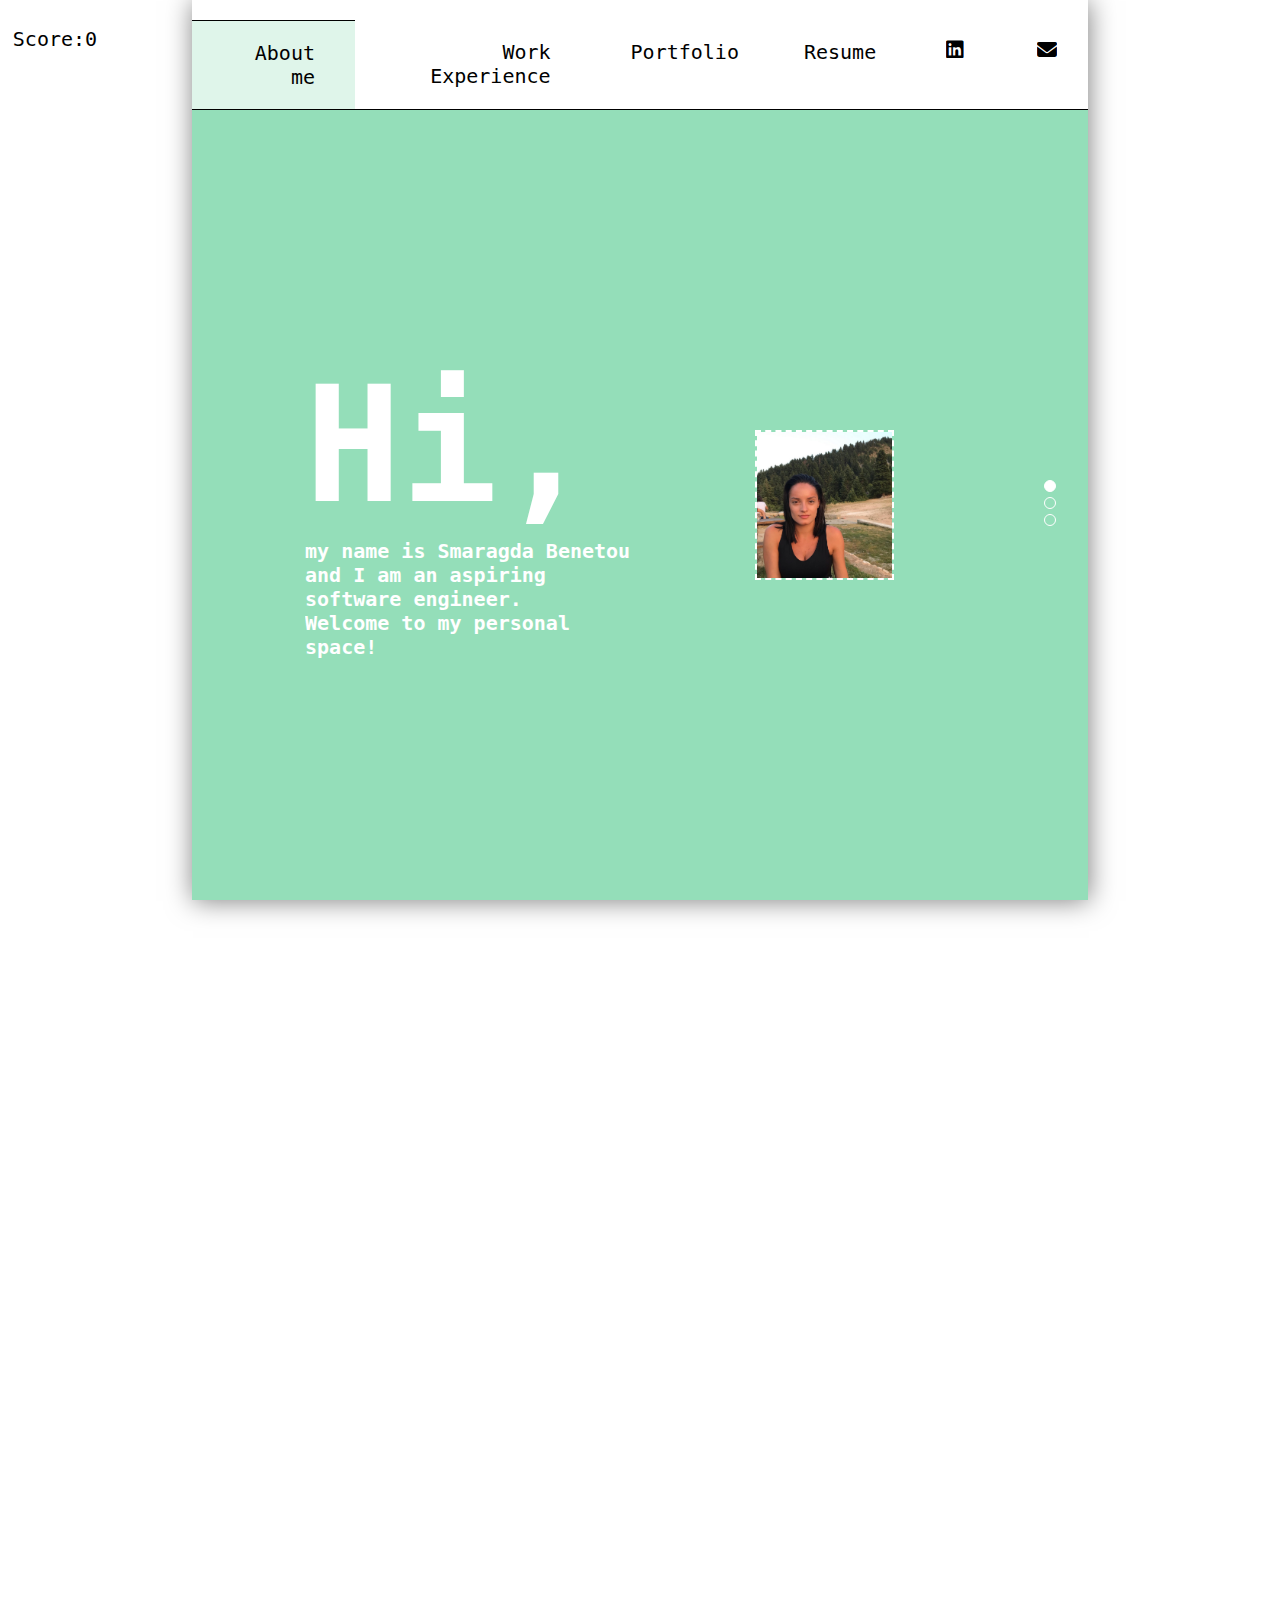
<file: index.html>
<html>
<head>
  <link rel="stylesheet" href="style.css">
  <link rel="stylesheet" href="./fontawesome/css/all.min.css">
</head>
<body>
  <div class="score">Score:<span id="val" >0</span></div>

  <div class="main_layout">
<div class="header">
  <nav class="option">
  <ul>
  <li class="option"><i class="fa-solid fa-bars"></i>  </li>
</ul>
</nav>
<nav id="list-1">
<ul>
<li class="current" id="aboutme" onclick="goto('./index.html')">
    About me
    </li>
  <li id="workexp" onclick="goto('./workexp.html')">
    Work Experience
</li>
    <li id="port" onclick="goto('./portfolio.html')">
        Portfolio    </li>
        <li id="res" onclick="window.open('./assets/BenetouSmaragdi_Resume.pdf')">
          Resume
        </li>



  </ul>

</nav>
<nav id="list-2">
<ul class="contact-list">

  <li onclick="window.open('https://www.linkedin.com/in/smaragdabenetou')">
<i class="fa-brands fa-linkedin"></i>    </li>

<li onclick="copyToClipboard('benetou.smaragda@gmail.com')" >
<i class="fa-solid fa-envelope"></i>  </li>

  </ul>

</nav>
</div>
<div class="content">
  <div class="downarrow"><i class=" fa-solid fa-chevron-up fa-4x" id="goup" style="color:white;"></i></div>

<div class="outer">

  <div class="main pg-1">
<div class="text ">
  <span class="large-txt">Hi,</span> </br>my name is
  Smaragda Benetou </br>  and I am an aspiring software engineer. </br></<br>
  Welcome to my personal space!</div>
<div class="image small-img">
  <img src="./img/me.png" />

</div>

  </div>
  <div class="main pg-2">
<div class="aboutme ">

  I am a student at the National and Technical University of Athens currently attending my 5th year in an Integrated Masters degree in Electrical and Computer Engineering. My area of focus is Software, Machine Learning, Robotics and Signal Processing with a GPA of 8.42/10. At this period, I am working on my diploma thesis in collaboration with ETH,Zurich on Semantic Image Segmentation.


  </div>

</div>
<div class="main pg-3">
<div class="aboutme ">

  I have a strong foundation in programming with experience in C++, C#, C, python, javascript, SQL, dart, prolog, ml.
  Along with experience on frameworks such as ASP.NET MVC 5 and Flutter. I work on both Windows and Linux platforms. Experience with Database Management Systems such as Microsoft SQL Server, phpmyadmin, InfluxDb. Also familiar with tools used in robotics such as Ros and in Machine Learning such as python libraries tensorflow and torch.

</div>

</div>
</div>
<div class="indicators">
  <ul>
    <li class="ind chos" id="ind-1">

      </li>
    <li class="ind"  id="ind-2" >
  </li>
        <li class="ind" id="ind-3">
           </li>
    </ul>


</div>
<div class="downarrow"><i class=" fa-solid fa-chevron-down fa-4x" id="godown" style="color:white;"></i></div>
</div>
</div>
    <div class="bubble">
<div class="item" id="first"></div>
<div class="item" id="second"></div>
<div class="item" id="third"></div>



  </div>
</body>
<script src="//ajax.googleapis.com/ajax/libs/jquery/1.9.1/jquery.min.js"></script>
<script src="./bubbles.js"></script>
<script src="./main.js"></script>
<script type="text/javascript">
let scrolling = false;
var scrollup=false
setInterval(() => {
    if (scrolling) {
        scrolling = false;
        console.log("scroll")
        var to
        if(scrollup){
        to = page+1
      }
        else{
          to=page-1
        }
        if (to<4 && to>0 && $(window).width()>1000 &&  $(window).height()>950){
          $( "#ind-"+to.toString() ).click()
        }
    }
},1000);

$(window).on("wheel",function(e){
scrolling=true
if(e.originalEvent.wheelDelta<0)
scrollup =true
else{
  scrollup=false
}

});


  $( document ).ready(function() {
    $(".pg-2").hide()
    $(".pg-3").hide()
    $("#godown").show()
    $("#goup").hide()


  });
  $( window ).resize(function() {
  if($(window).width()>1000){
    $("#list-2").show()
    $("#list-1").show()
    $(".pg-2").hide()
    $(".pg-3").hide()
    show= false;
  }
  if($(window).width()<1000){
  $(".pg-1").show()
  $(".pg-2").hide()
  $(".pg-3").hide()

  }
  });
$("#godown").on('click', function(){
  var to = page+1
  if(to< 4){
    $( "#ind-"+to.toString() ).click()
  }
  if(to == 3){
    $("#godown").hide()
  }
  if(to == 2){
    $("#goup").show()
  }
})
$("#goup").on('click', function(){
  var to = page-1
  if(to>0){
    $( "#ind-"+to.toString() ).click()
  }
  if(to == 1){
    $("#goup").hide()
  }
  if(to == 2){
    $("#godown").show()
  }
})
</script>


</html>
</file>
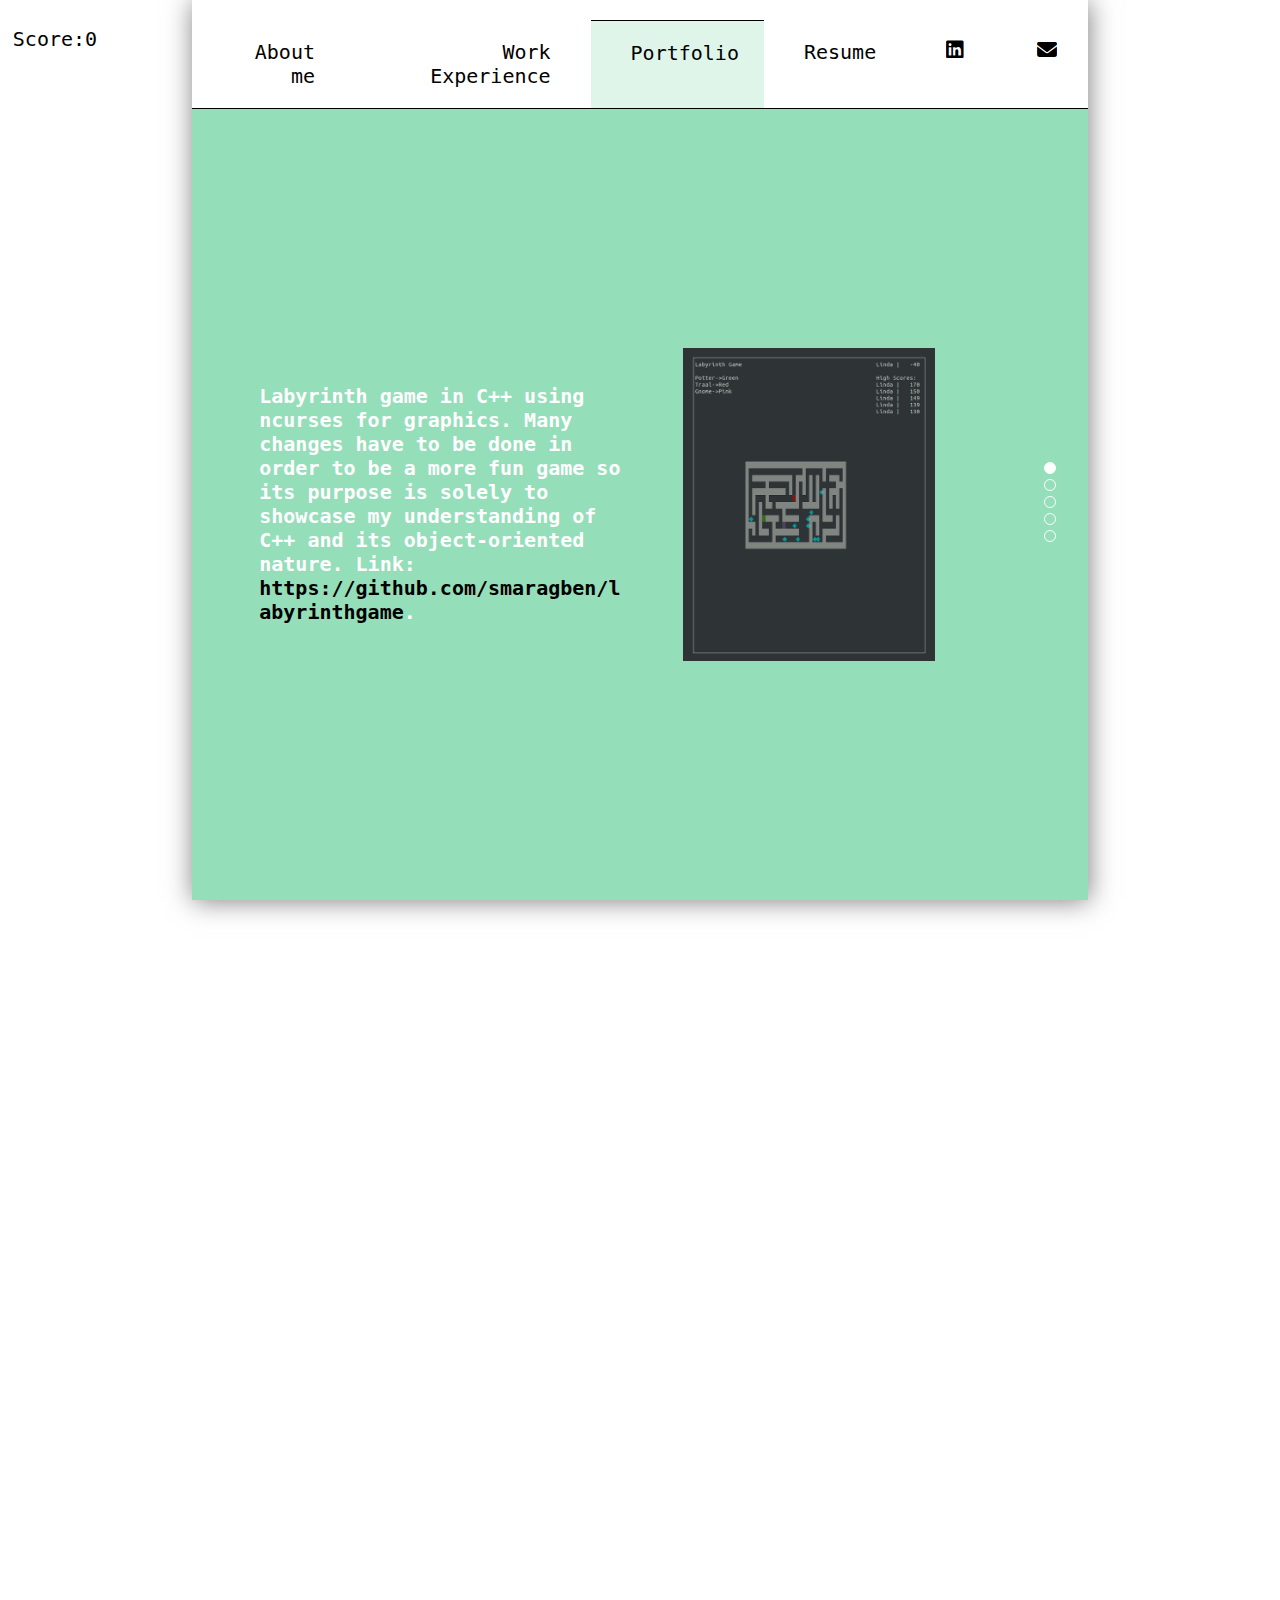
<file: portfolio.html>
<html>
<head>
  <link rel="stylesheet" href="style.css">
  <link rel="stylesheet" href="./fontawesome/css/all.min.css">
</head>
<body>
  <div class="score">Score:<span id="val" >0</span></div>

  <div class="main_layout">
<div class="header">
  <nav class="option">
  <ul>
  <li class="option"><i class="fa-solid fa-bars"></i>  </li>
</ul>
</nav>
<nav id="list-1">
<ul>
<li  id="aboutme" onclick="goto('./index.html')">
    About me
    </li>
  <li id="workexp" onclick="goto('./workexp.html')">
    Work Experience
</li>
    <li id="port" class="current"  onclick="goto('./portfolio.html')">
        Portfolio    </li>
        <li id="res" onclick="window.open('./assets/BenetouSmaragdi_Resume.pdf')">
          Resume
        </li>



  </ul>

</nav>
<nav id="list-2">
<ul class="contact-list">

  <li onclick="window.open('https://www.linkedin.com/in/smaragdabenetou')">
<i class="fa-brands fa-linkedin"></i>    </li>

<li onclick="copyToClipboard('benetou.smaragda@gmail.com')" >
<i class="fa-solid fa-envelope"></i>  </li>

  </ul>

</nav>
</div>
<div class="content">
  <div class="downarrow"><i class=" fa-solid fa-chevron-up fa-4x" id="goup" style="color:white;"></i></div>

<div class="outer">


<div class="main pg-1 lg-main">
<div class="text  ">
Labyrinth game in C++ using ncurses for graphics. Many changes have to be done in order to be a more fun game so its purpose is solely to showcase my understanding of C++ and its object-oriented nature.
Link: <a href="https://github.com/smaragben/labyrinthgame" target="_blank">https://github.com/smaragben/labyrinthgame</a>.
</div>
<div class="image lg-img noborder">
<img class="noborder" src="./img/labyrinth.png" />

</div>

</div>
<div class="main pg-2 lg-main">
<div class="text ">
Flutter mobile application in Dart showcasing the Prom Racing FSAE team. It includes photos, news and quizzes on the Formula Student Rules. Also connected with Firebase Database. Link: <a href="https://github.com/smaragben/promapp" target="_blank">https://github.com/smaragben/promapp</a>
</div>
<div class="image noborder lg-img">
<img class="noborder" src="./img/app.png" />

</div>

</div>
<div class="main pg-3 small-main">
<div class="aboutme">
This website implemented with Javascript, pure CSS and HTML.Link:<a href="https://github.com/smaragben/personalpage" target="_blank"> https://github.com/smaragben/personalpage</a>
</div>


</div>

<div class="main pg-4 lg-main">
<div class="text ">
Ros implementation of mobile robot wall following and localization using PD controller and EKF filter. Visualized in Gazebo environment. Link: <a href=" https://github.com/smaragben/mobile_robot" target="_blank">https://github.com/smaragben/mobile_robot</a>
</div>
<div class="image noborder lg-img">
<img class="noborder" src="./img/robot.png" />

</div>

</div>


<div class="main pg-5 lg-main">
<div class="text ">
Prom Racing Telemetry web application. Implemented with Node.Js server. Signals from vehicle are recieved from Telemetry Hub that is connected to the laptop running the server and posted to localhost Grafana server for realtime graphs and InfluxDb server. Grafana is also connected to InfluxDb for non-realtime graphs.
</div>
<div class="image noborder lg-img">
<img class="noborder" src="./img/telemetry.png" />

</div>

</div>

</div>
<div class="indicators">
  <ul>
    <li class="ind chos" id="ind-1">

      </li>
    <li class="ind"  id="ind-2" >
  </li>
  <li class="ind"  id="ind-3" >
</li>
<li class="ind"  id="ind-4" >
</li>
<li class="ind"  id="ind-5" >
</li>
    </ul>


</div>
<div class="downarrow"><i class=" fa-solid fa-chevron-down fa-4x" id="godown" style="color:white;"></i></div>

</div>
</div>
    <div class="bubble">
<div class="item" id="first"></div>
<div class="item" id="second"></div>
<div class="item" id="third"></div>



  </div>
</body>
<script src="//ajax.googleapis.com/ajax/libs/jquery/1.9.1/jquery.min.js"></script>
<script src="./bubbles.js"></script>
<script src="./main.js"></script>
<script type="text/javascript">


let scrolling = false;
var scrollup=false
setInterval(() => {
    if (scrolling) {
        scrolling = false;
        console.log("scroll")
        var to
        if(scrollup){
        to = page+1
      }
        else{
          to=page-1
        }
        if (to<6 && to>0 && $(window).width()>1000 &&  $(window).height()>950){
          $( "#ind-"+to.toString() ).click()

    }
  }
},1000);

$(window).on("wheel",function(e){
scrolling=true
if(e.originalEvent.wheelDelta<0)
scrollup =true
else{
  scrollup=false
}

});

  $( document ).ready(function() {

    $(".pg-2").hide()
    $(".pg-3").hide()
    $(".pg-4").hide()
    $(".pg-5").hide()
    $(".pg-6").hide()
    $("#godown").show()
    $("#goup").hide()

  });
  $( window ).resize(function() {
  if($(window).width()>1000){
    $("#list-2").show()
    $("#list-1").show()
    $(".pg-2").hide()
    $(".pg-3").hide()
    $(".pg-4").hide()
    $(".pg-5").hide()
    $(".pg-6").hide()

    show= false;
  }

  });

  $("#godown").on('click', function(){
    var to = page+1
    if(to< 6){

      $( ".pg-"+to.toString() ).addClass("down")
      $( ".pg-"+to.toString() ).removeClass("up")
      $( "#ind-"+to.toString() ).click()

    }
    if(to == 5){
      $("#godown").hide()
    }
    if(to == 2){
      $("#goup").show()
    }
  })
  $("#goup").on('click', function(){
    var to = page-1
    if(to>0){
        $( ".pg-"+to.toString() ).addClass("up")
        $( ".pg-"+to.toString() ).removeClass("down")
      $( "#ind-"+to.toString() ).click()
    }
    if(to == 1){
      $("#goup").hide()
    }
    if(to == 4){
      $("#godown").show()
    }
  })
</script>


</html>
</file>
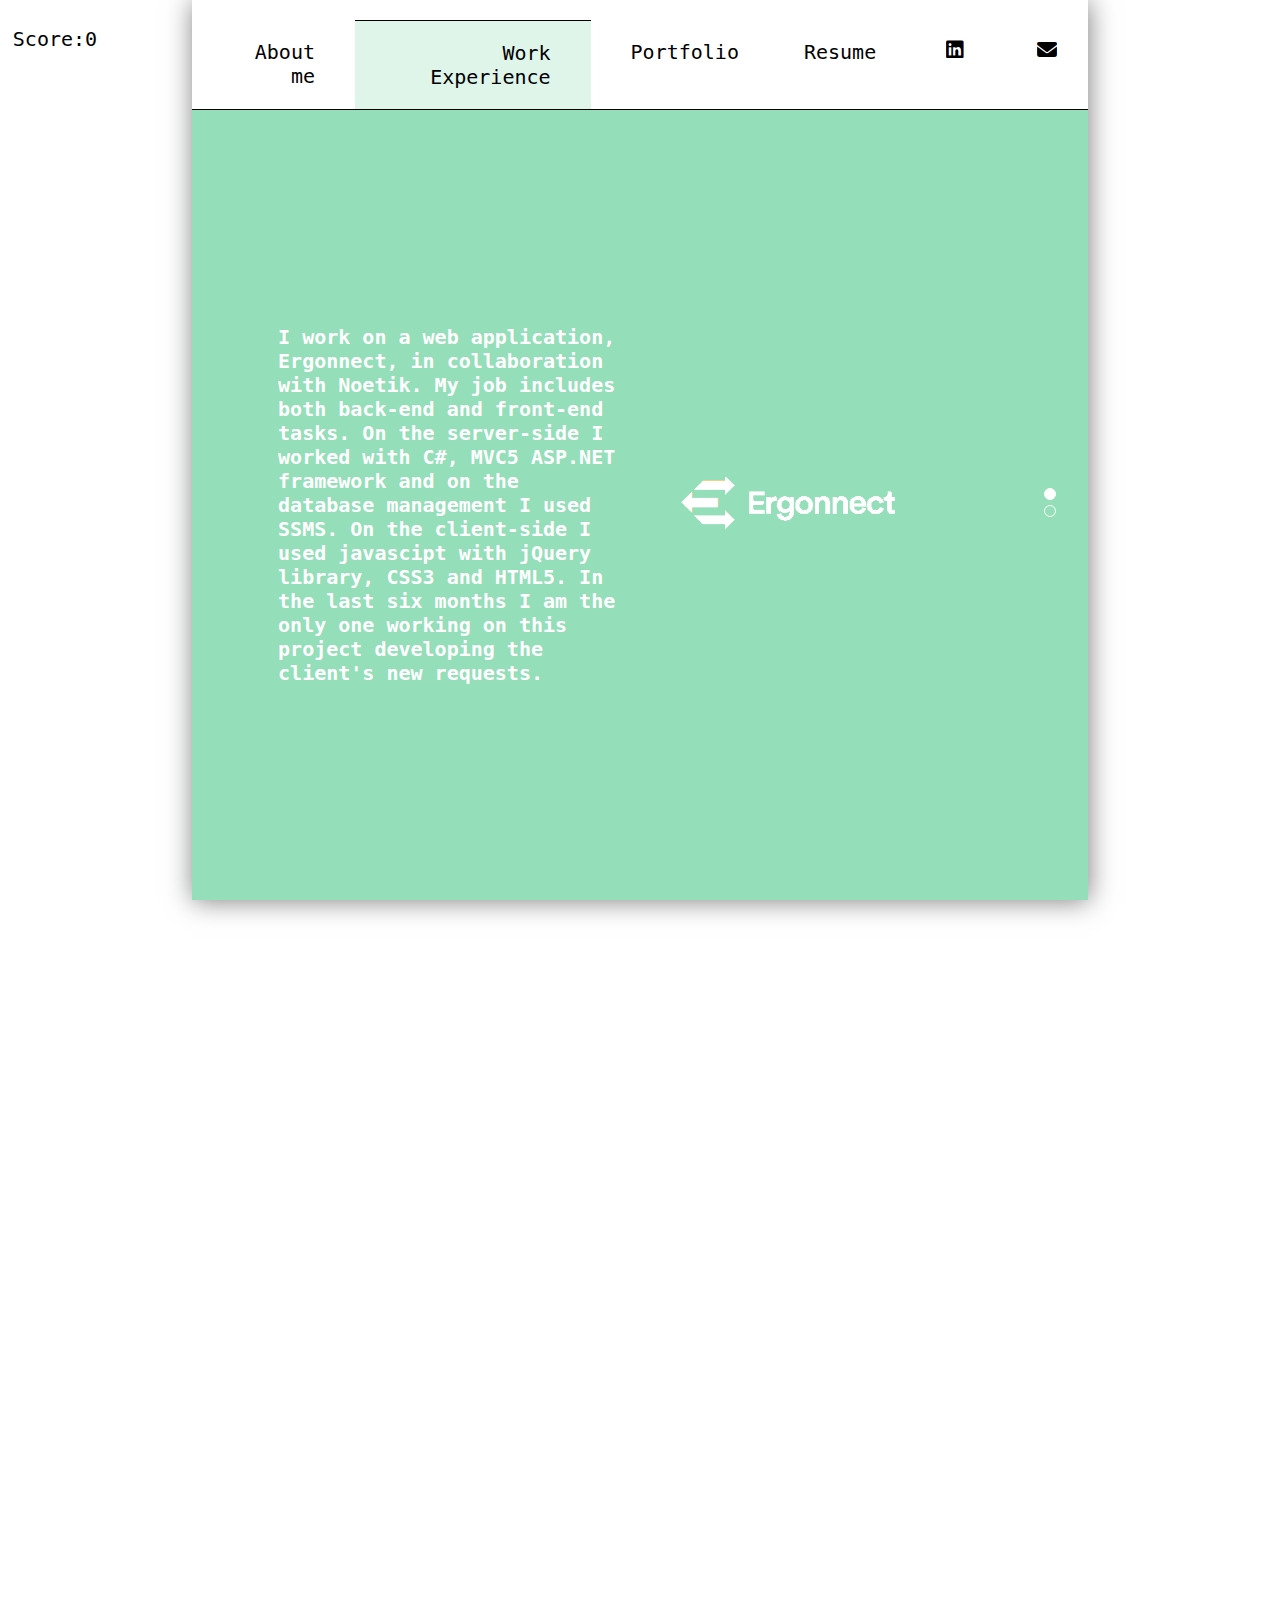
<file: workexp.html>
<html>
<head>
  <link rel="stylesheet" href="style.css">
  <link rel="stylesheet" href="./fontawesome/css/all.min.css">
</head>
<body>
  <div class="score">Score:<span id="val" >0</span></div>

  <div class="main_layout">
<div class="header">
  <nav class="option">
  <ul>
  <li class="option"><i class="fa-solid fa-bars"></i>  </li>
</ul>
</nav>
<nav id="list-1">
<ul>
<li  id="aboutme" onclick="goto('./index.html')">
    About me
    </li>
  <li id="workexp" class="current" onclick="goto('./workexp.html')">
    Work Experience
</li>
    <li id="port" onclick="goto('./portfolio.html')">
        Portfolio    </li>
    <li id="res" onclick="window.open('./assets/BenetouSmaragdi_Resume.pdf')">
          Resume
        </li>


  </ul>

</nav>
<nav id="list-2">
<ul class="contact-list">
  <li onclick="window.open('https://www.linkedin.com/in/smaragdabenetou')">
<i class="fa-brands fa-linkedin"></i>    </li>

<li onclick="copyToClipboard('benetou.smaragda@gmail.com')" >
<i class="fa-solid fa-envelope"></i>  </li>

  </ul>

</nav>
</div>
<div class="content">
  <div class="downarrow"><i class=" fa-solid fa-chevron-up fa-4x" id="goup" style="color:white;"></i></div>

<div class="outer">


<div class="main pg-1">
<div class="text ">
  I work on a web application, Ergonnect, in collaboration with Noetik. My job includes both back-end and front-end tasks. On the server-side I worked with C#, MVC5 ASP.NET framework and on the database management I used SSMS. On the client-side I used javascipt with jQuery library, CSS3 and HTML5. In the last six months I am the only one working on this project developing the client's new requests.
</div>
<div class="image noborder lg-img">
<img class="noborder" src="./img/ergonnect.png" />

</div>

</div>
<div class="main pg-2">
<div class="text ">

I am a member of Prom Racing NTUA FSAE Team and Specifically member of the Electronics Team from 2020-2021 and member of the Driverless Team from 2021-2022. Developed the Telemetry Website with NodeJS server and Grafana for graphs connected with a database in InfluxDb. In the driverless sector, I worked with on the perception of the car. Specifically, developed the cone detection model using Yolov5 and worked on software which processes images to get information about the environment.
</div>
<div class="image noborder lg-img">
<img class="noborder" src="./img/prom.png" />

</div>

</div>

</div>
<div class="indicators">
  <ul>
    <li class="ind chos" id="ind-1">

      </li>
    <li class="ind"  id="ind-2" >
  </li>

    </ul>


</div>
<div class="downarrow"><i class=" fa-solid fa-chevron-down fa-4x" id="godown" style="color:white;"></i></div>

</div>
</div>
    <div class="bubble">
<div class="item" id="first"></div>
<div class="item" id="second"></div>
<div class="item" id="third"></div>



  </div>
</body>
<script src="//ajax.googleapis.com/ajax/libs/jquery/1.9.1/jquery.min.js"></script>
<script src="./bubbles.js"></script>
<script src="./main.js"></script>
<script type="text/javascript">


let scrolling = false;
var scrollup=false
setInterval(() => {
    if (scrolling) {
        scrolling = false;
        console.log("scroll")
        var to
        if(scrollup){
        to = page+1
      }
        else{
          to=page-1
        }
        if (to<3 && to>0 && $(window).width()>1000 &&  $(window).height()>950){
          $( "#ind-"+to.toString() ).click()
        }
    }
},1000);

$(window).on("wheel",function(e){
scrolling=true
if(e.originalEvent.wheelDelta<0)
scrollup =true
else{
  scrollup=false
}

});

  $( document ).ready(function() {

    $(".pg-2").hide()
    $(".pg-3").hide()
    $("#godown").show()
    $("#goup").hide()

  });
  $( window ).resize(function() {
  if($(window).width()>1000){
    $("#list-2").show()
    $("#list-1").show()
    $(".pg-2").hide()
    $(".pg-3").hide()
    show= false;
  }
  if($(window).width()<1000){
  $(".pg-1").show()
  $(".pg-2").show()
  $(".pg-3").show()

  }
  });

  $("#godown").on('click', function(){
    var to = page+1
    if(to< 3){
      $( ".pg-"+to.toString() ).addClass("down")
      $( ".pg-"+to.toString() ).removeClass("up")
            $( "#ind-"+to.toString() ).click()

    }
    if(to == 2){
      $("#godown").hide()
    }
    if(to == 2){
      $("#goup").show()
    }
  })
  $("#goup").on('click', function(){
    var to = page-1
    if(to>0){
      $( "#ind-"+to.toString() ).click()
      $( ".pg-"+to.toString() ).addClass("up")
      $( ".pg-"+to.toString() ).removeClass("down")    }
    if(to == 1){
      $("#goup").hide()
    }
    if(to == 1){
      $("#godown").show()
    }
  })
</script>


</html>
</file>
<file: style.css>
*{
  margin:0;
  padding:0;
  overflow: hidden;
  font-family: 'monospace';
  color: black;
font-size: 20px;
}
body{
  background-color: rgb(255, 255, 255);

}
ul{

  background-color: rgba(0,0,0,0);
}
li a { margin: 0px; display: block; width: 100%; height: 100%; overflow-wrap: break-word;}

.content{

  background-color: rgba(148, 222, 185,1);
  overflow-y: scroll;

}



nav ul{
  display: flex;
  text-align:end;
  list-style: none;
  margin-left: 0;
}

nav li{
  padding: 1em 2em;

}
nav li:hover{
  border-top: solid 1px black;
  cursor: pointer;
  background-color: rgba(148, 222, 185,0.3);

}

nav li.current{
  border-top: solid 1px black;
  cursor: pointer;
  background-color: rgba(148, 222, 185,0.3);

}

.option{
 display:none;
}

.outer{
  overflow-y:scroll;
  width:100%;
background-color: rgba(0,0,0,0);
}
.score{
  position: absolute;
  top:3%;
  left:1%;
  color:black;

}
.main_layout{
  color: white;
position: relative;
z-index: 10;
  width:70%;
  height: 100vh;
box-shadow: 1px 1px 25px 0px  rgba(0,0,0,0.5);
  margin:0 auto;
  overflow-y:scroll;
  -ms-overflow-style: none;
  scrollbar-width:none;
}

.main_layout::-webkit-scrollbar{
  width:0 !important;
  display: none;
}

::-webkit-scrollbar {
    width: 0;
    background: transparent;
}
::-webkit-scrollbar-thumb {
    background: #FF0000;
}

.header{
  width:100%;
  height:auto;
  border-bottom: solid 1px black;
  display: flex;
  padding-top: 1em;
  justify-content: space-between;
  box-shadow: 0px 4px 6px -2px  rgba(0,0,0,0.5);

}


.main{
  width:85%;
  height:auto;
  overflow-y:scroll;
  border-radius:10px;
  z-index: 10;
  display: flex;
  align-items: center;
  justify-content: space-between;
  background-color: rgba(0,0,0,0);
  font-weight: 700;
margin:5vh auto;
color: white;
}
.text{
  width: 50%;
  background-color: rgba(0,0,0,0);
  z-index: 10;
  color: white;
font-weight: 700;

}
img{
  width:100%;
border: dashed 2px  white;

}

a{
text-decoration: none;
background-color: rgba(0,0,0,0);
overflow-wrap: break-word;
}

b{
  color: white;
}
 .large-txt{
  font-size: 8em;
  font-weight:700;
  background-color: rgba(0,0,0,0);
  color: white;


}
.aboutme{
  width:83.3333%;
  background-color: rgba(0,0,0,0);
  color: white;
height:100%;
}
.image{
  display:flex;
  align-items: center;
  z-index: 10;
  background-color: rgba(0,0,0,0);
}

 #first{
  position:absolute;
  right:30%;
  width:50px;
  height:50px;
}
#second{
  position:absolute;
  right:20%;
  width:20px;
  height:20px;
}
#third{
  position:absolute;
  right:70%;
  width:70px;
  height:70px;
}


.bubble{
  width: 100%;
  height:100vh;
  z-index: 0;

 }
.bubble .item{

  opacity:0;
  border:0.3px solid rgba(255,255,255,0.1);
animation:bubble 20s linear ;
z-index: 0;
border-radius: 50%;

}

.ind {
  width:10px;
  height: 10px;
  border: 1px solid white;
  border-radius: 50%;
  background-color: rgba(0,0,0,0);
  margin-bottom:5px;
  margin-left: 5px;

}
.ind:hover{
  background-color: white !important;
cursor: pointer;
}
.chos{
  background-color: white !important;

}

@keyframes main-img{
0%{
  opacity:0;
}
50%{
  opacity:0;
}

100%{
  opacity:1;

}
}

.noborder{
  border:2px solid rgba(0,0,0,0) !important;
}

@keyframes main-txt{
0%{
  opacity:0;
  transform: translateX(50%);
}
50%{
  opacity:1;
  transform: translateX(50%);

}
100%{
  opacity:1;


}
}

@keyframes sm-main-txt{
0%{
  opacity:0;
  transform: translateY(50%);
}
100%{
  opacity:1;


}
}

@keyframes main-txt-down{
0%{
  opacity:0;
  transform: translateY(-50%);
}
100%{
  opacity:1;


}
}

@keyframes main-txt-up{
0%{
  opacity:0;
  transform: translateY(50%);
}
100%{
  opacity:1;


}
}

@keyframes main-txt-down-dis{
0%{
  opacity:1;
}
100%{
  opacity:0;
  transform: translateY(-50%);


}
}

@keyframes main-txt-up-dis{
100%{
  opacity:0;
  transform: translateY(50%);
}
0%{
  opacity:1;


}
}
@keyframes bubble{
0%{
  transform: translateY(0);
  opacity:0;
}
50%{
  opacity:1;
}
70%{
  opacity:1;
}
100%{
  transform:translateY(-100vh);
  opacity:0;

}

}
@keyframes slideup{
  0%{
    visibility: visible;

  }
  100%{
    visibility:hidden;

  }
}

@media (min-width:1000px){
.downarrow{
  display:none;
}
  .small-img{
    width:20%;

  }
  .lg-img{
    width:35%;

  }
.content{
  display:flex;
  flex: 1 1 auto;
}
  .text{
    animation: main-txt 3s linear;

  }
.aboutme{
  animation: main-img 1s linear;

}

  .indicators{
    display: flex;
    flex-direction: column;
    align-items: center;
    justify-content: space-around;
    width:10%;
    right:0;
    background-color: rgba(0,0,0,0);
  }
.hide{
  animation: slideup 0.1s linear;
}
  .main_layout{
    display:flex;
    flex-direction: column;
  }
  .main{
    position: relative;
    height:inherit;
    border-radius:10px;
    z-index: 10;
    display: flex;
    align-items: center;
    justify-content: space-around;
    color: white;
  }
  .small-main{
    width:80%;

  }
  .lg-main{
    width:90%;
  }
  .outer{
    overflow-y:scroll;
    width:100%;
  flex: 1 1 auto;
    background-color: rgba(0,0,0,0);
    align-items: center;
    display: flex;
    justify-content: center;
  }
.image{
  animation: main-img 4s linear;

}
}
@media (max-width:1000px){
  .score{
    display: none;
  }
.main{
  height: auto !important;
  margin-top: 2em;

}
  .content{
    flex-direction:column;
    height:auto;
  }
  .outer{
    height:auto;
    flex-direction: column;
  }

  .indicators{
    display: flex;
    flex-direction: row;
    align-items: center;
    justify-content: space-around;
    width:100%;
    right:0;
    background-color: rgba(0,0,0,0);
  }

  .downarrow{
    display:block !important;
    text-align: center;
    margin-bottom: 10rem;
    margin-top: 2em;
    height: auto;

  }
  .header{
    display: flex;
    width:100%;
    border-bottom: solid 1px black;
    flex-direction: column;
    justify-content: space-around;
    height:auto;
    padding : 1em 0;
    padding-top: 0;

  }
  .header .small{
    display: flex;
    width:100%;
    border-bottom: solid 1px black;
    flex-direction: column;
    justify-content: space-around;
    height:3em;
    padding : 1em 0;
    padding-top: 0;

  }
  nav ul{
    display: flex;
    flex-direction: column;
    list-style: none;
    padding : 1em 0;
    align-items: flex-end;
    margin-left: 0;
    min-height: min-content;
    background-color: rgba(0,0,0,0);


  }
  nav li {
    width:30%;
    background-color: rgba(0,0,0,0);

  }
   .option{
    display:block;
    z-index: 5;
    background-color: rgba(0,0,0,0);
  }

  .main{
    width: 95%;
    height:50rem;
    border-radius:10px;
    background-color: rgba(255,255,255,1);
    z-index: 5;
    flex-direction: column;
    display: flex;
    align-items: center;
    justify-content: space-around;
    background-color: rgba(148, 222, 185,0.8);
color: white;

  }

  .up{
    animation: main-txt-down 0.7s linear;

  }
  .down{

    animation: main-txt-up 0.7s linear;

  }

  .up-dis{
    animation: main-txt-down-dis 0.7s linear;

  }
  .down-dis{

    animation: main-txt-up-dis 0.7s linear;

  }

  .image{
    z-index: 5;
    background-color: rgba(0,0,0,0);
    width:50%;
    display:flex;
    align-items: center;

  }
  .text{
    padding-bottom: 2em;
  }
  .main_layout{
    width:100%;
height:100vh;
    margin:0 auto;
    overflow-y:scroll;
    -ms-overflow-style: none;
    scrollbar-width:none;
  }
  ul{
    display:flex;
  }

  #goup:hover{
filter:drop-shadow(0 0 0.2rem black);  }
  #godown:hover{
filter:drop-shadow(0 0 0.2rem black);
  }

}
</file>
